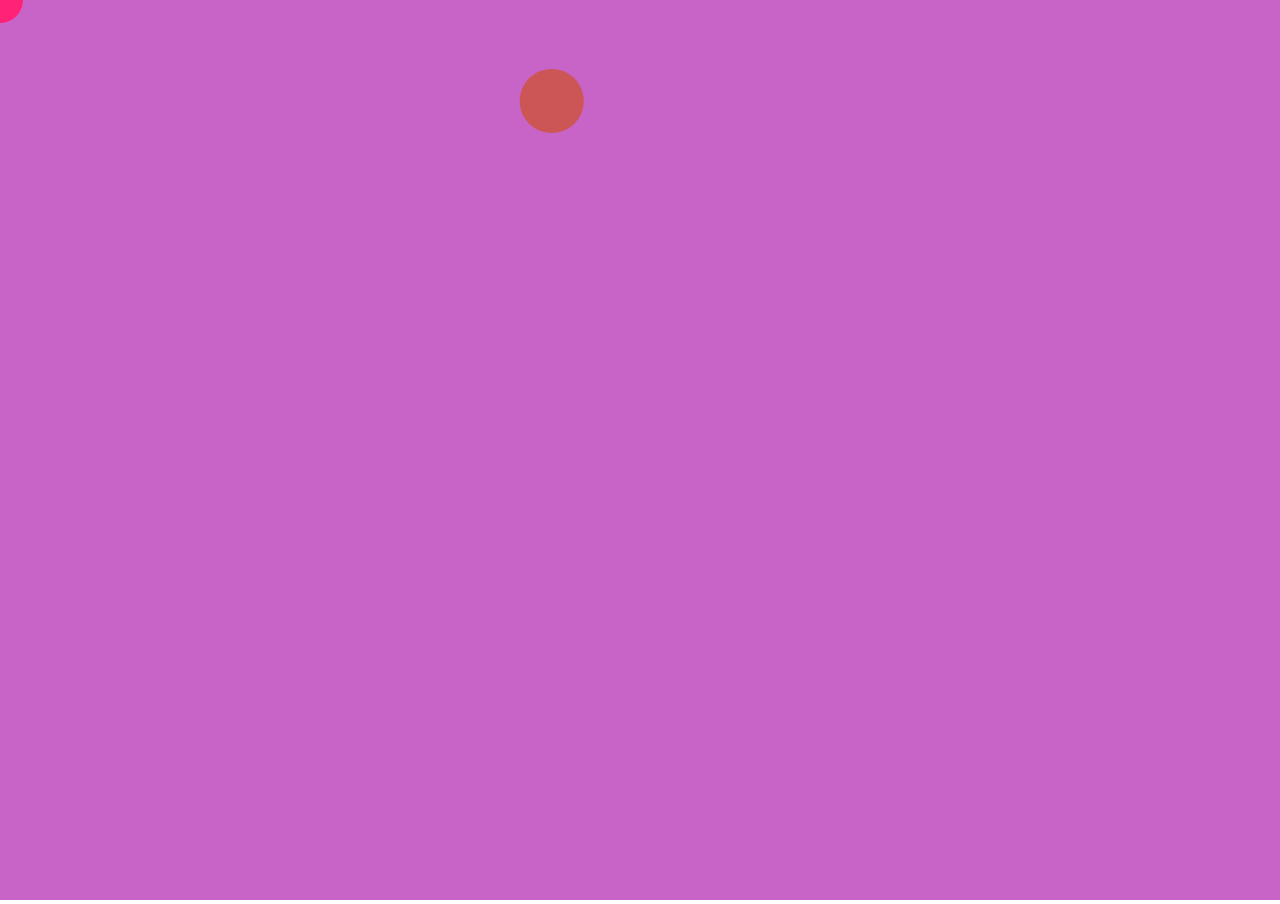
<file: Assignment_01/index.html>
<!DOCTYPE html>
<html>
  <head>
    <meta charset="utf-8">
    <meta name="viewport" width=device-width, initial-scale=1.0, maximum-scale=1.0, user-scalable=0>

    <!-- CSS stylesheet(s) -->
    <link rel="stylesheet" type="text/css" href="css/style.css" />

    <!-- Library script(s) -->
    <script src="js/libraries/p5.min.js"></script>
    <script src="js/libraries/p5.sound.min.js"></script>
    <script src="js/libraries/p5.dom.min.js"></script>

    <!-- My script(s) -->
    <script src="js/script.js"></script>
  </head>

  <body>
    <!-- HTML would go here if needed. -->
  </body>

</html>
</file>
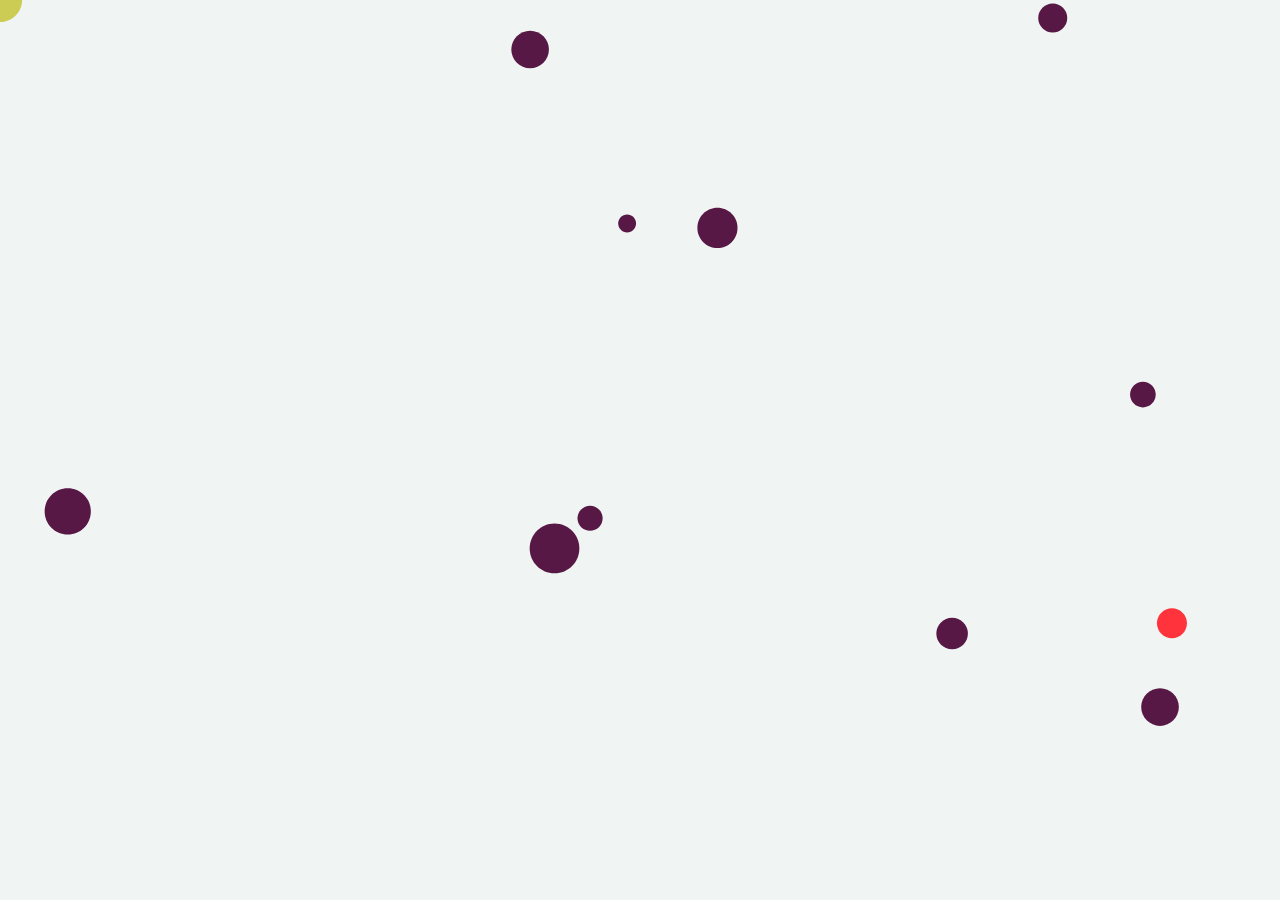
<file: Assignment_02/index.html>
<!DOCTYPE html>
<html>
  <head>
    <meta charset="utf-8">
    <meta name="viewport" width=device-width, initial-scale=1.0, maximum-scale=1.0, user-scalable=0>

    <!-- CSS stylesheet(s) -->
    <link rel="stylesheet" type="text/css" href="css/style.css" />

    <!-- Library script(s) -->
    <script src="js/libraries/p5.min.js"></script>
    <script src="js/libraries/p5.sound.min.js"></script>
    <script src="js/libraries/p5.dom.min.js"></script>

    <!-- My script(s) -->
    <script src="js/Agent.js"></script>
    <script src="js/Avatar.js"></script>
    <script src="js/Food.js"></script>
    <script src="js/Menace.js"></script>
    <script src="js/script.js"></script>
  </head>

  <body>
    <!-- HTML would go here if needed. -->
  </body>

</html>
</file>
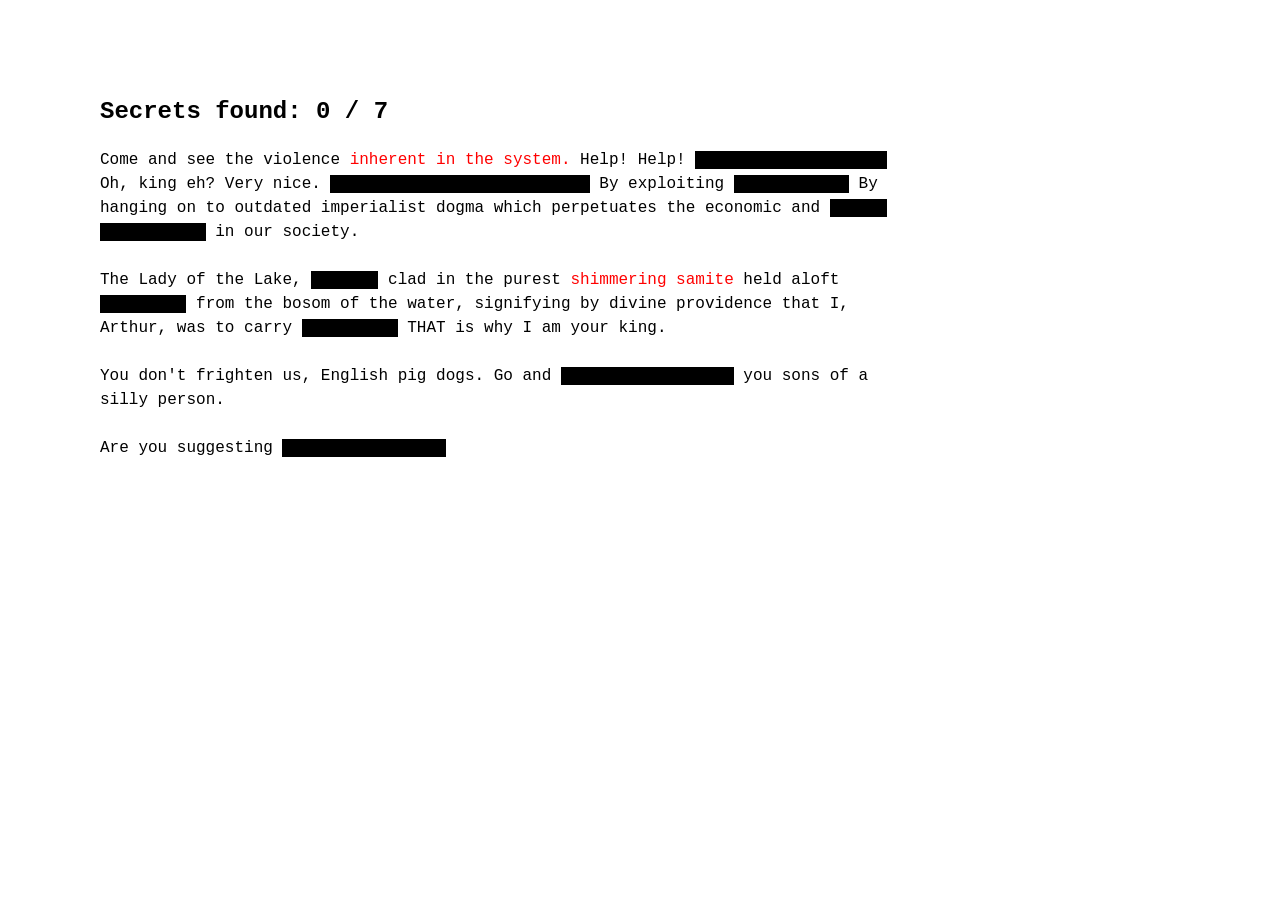
<file: Assignment_03/index.html>
<!DOCTYPE html>
<html>
  <head>
    <meta charset="utf-8">
    <meta name="viewport" width=device-width, initial-scale=1.0, maximum-scale=1.0, user-scalable=0>

    <!-- CSS stylesheet(s) -->
    <link rel="stylesheet" type="text/css" href="css/style.css" />

    <!-- Libraries -->
    <script
  src="https://code.jquery.com/jquery-3.3.1.min.js"
  integrity="sha256-FgpCb/KJQlLNfOu91ta32o/NMZxltwRo8QtmkMRdAu8="
  crossorigin="anonymous"></script>
    <!-- My script(s) -->
    <script src="js/script.js"></script>
  </head>

  <body>
    <!-- HTML would go here if needed. -->
    <div id='score'>Secrets found: <span id = "secret-count">0</span> / 7</div>
    <div>Come and see the <span class="secret">violence</span> <span class="redacted">inherent in the system.</span> Help! Help! <span class="redacted">I'm being repressed!</span> Oh, king eh? Very nice. <span class="redacted">And how'd you get that, eh?</span> By <span class="secret">exploiting</span> <span class="redacted">the workers.</span> By hanging on to outdated <span class="secret">imperialist</span> dogma which perpetuates the economic and <span class="redacted">social differences</span> in our society.</div>
    <div>The Lady of the Lake, <span class="redacted">her arm</span> clad in the <span class="secret">purest</span> <span class="redacted">shimmering samite</span> held aloft <span class="redacted">Excalibur</span> from the bosom of the water, signifying by divine <span class="secret">providence</span> that I, Arthur, was to carry <span class="redacted">Excalibur.</span> THAT is why I am your king.</div>
    <div>You don't frighten us, <span class="secret">English</span> pig dogs. Go and <span class="redacted">boil your bottoms,</span> you sons of a <span class="secret">silly</span> person.</div>
    <div>Are you suggesting <span class="redacted">coconuts migrate?</span></div>
  </body>

</html>
</file>
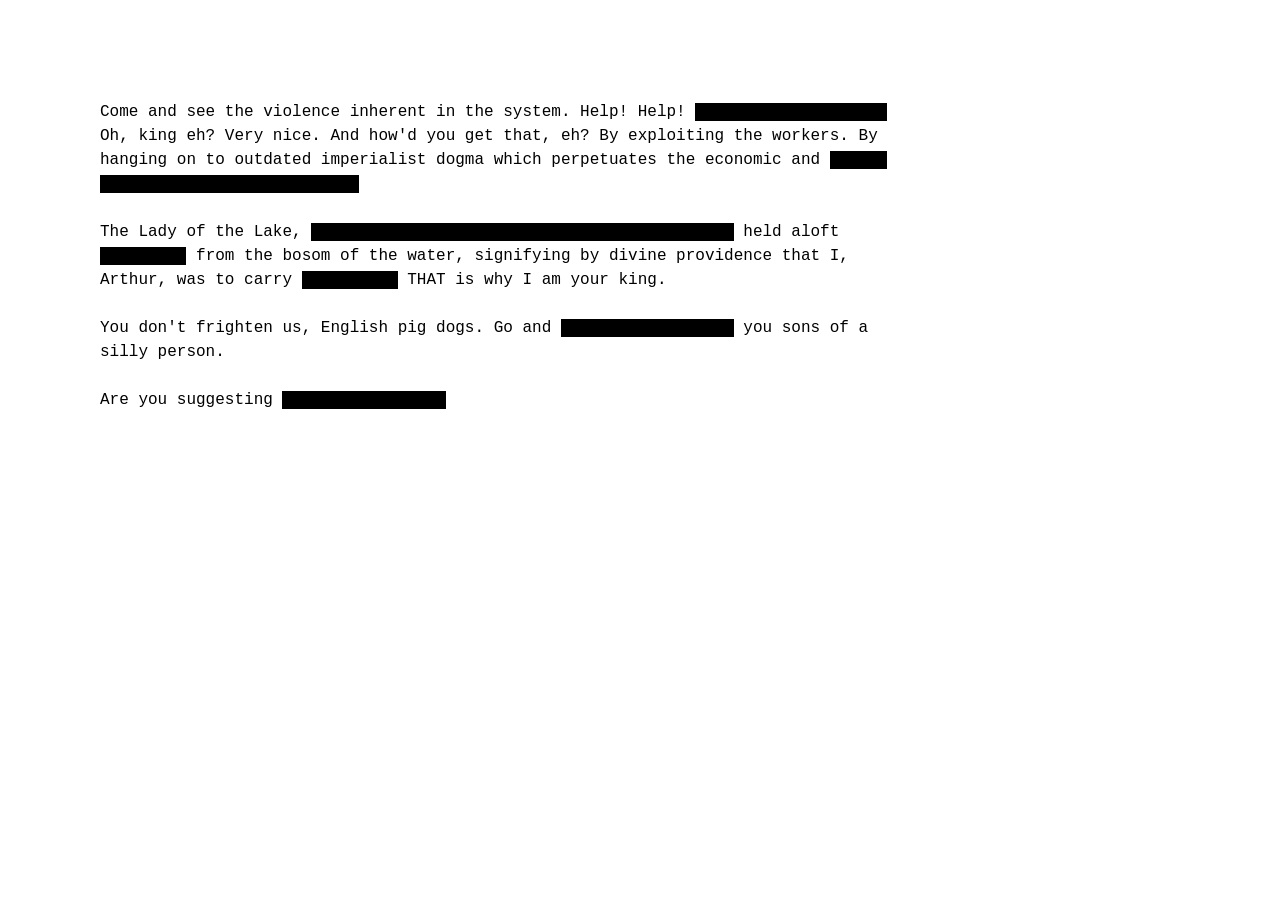
<file: Classes/CLASS_03/index.html>
<!DOCTYPE html>
<html>
  <head>
    <meta charset="utf-8">
    <meta name="viewport" width=device-width, initial-scale=1.0, maximum-scale=1.0, user-scalable=0>

    <!-- CSS stylesheet(s) -->
    <link rel="stylesheet" type="text/css" href="css/style.css" />

    <!-- Libraries -->
    <script
  src="https://code.jquery.com/jquery-3.3.1.min.js"
  integrity="sha256-FgpCb/KJQlLNfOu91ta32o/NMZxltwRo8QtmkMRdAu8="
  crossorigin="anonymous"></script>
    <!-- My script(s) -->
    <script src="js/script.js"></script>
  </head>

  <body>
    <!-- HTML would go here if needed. -->
    <div>Come and see the violence inherent in the system. Help! Help! <span class="redacted">I'm being repressed!</span> Oh, king eh? Very nice. And how'd you get that, eh? By exploiting the workers. By hanging on to outdated imperialist dogma which perpetuates the economic and <span class="redacted">social differences in our society.</span></div>
    <div>The Lady of the Lake, <span class="redacted">her arm clad in the purest shimmering samite</span> held aloft <span class="redacted">Excalibur</span> from the bosom of the water, signifying by divine providence that I, Arthur, was to carry <span class="redacted">Excalibur.</span> THAT is why I am your king.</div>
    <div>You don't frighten us, English pig dogs. Go and <span class="redacted">boil your bottoms,</span> you sons of a silly person.</div>
    <div>Are you suggesting <span class="redacted">coconuts migrate?</span></div>
  </body>

</html>
</file>
<file: Assignment_01/css/style.css>
/*********************************************

Here is a description of any special CSS used.
In this case it's just padding and margin to 0
so the canvas is flush with the top left corner.

**********************************************/

body {
  padding: 0;
  margin: 0;
}
</file>
<file: Assignment_02/css/style.css>
/*********************************************

Here is a description of any special CSS used.
In this case it's just padding and margin to 0
so the canvas is flush with the top left corner.

**********************************************/

body {
  padding: 0;
  margin: 0;
}
</file>
<file: Assignment_03/css/style.css>
/*********************************************

This is the style file for this project.

**********************************************/
body {
  font-family: Courier, monospace;
  width: 800px;
  margin-left: 100px;
  margin-top: 100px;
  line-height: 1.5em;
}

div {
  margin-top: 1.5em;
}

#score {
  font-size: 1.5em;
  font-weight: bold;
}

.redacted {
  background-color: black;
  color: transparent;
}

.revealed {
  background-color: transparent;
  color: red;
}

.found {
  color: blue;
  font-weight: bold;
}
</file>
<file: Classes/CLASS_03/css/style.css>
/*********************************************

This is the style file for this project.

**********************************************/
body {
  font-family: Courier, monospace;
  width: 800px;
  margin-left: 100px;
  margin-top: 100px;
  line-height: 1.5em;
}

div {
  margin-top: 1.5em;
}

.redacted {
  background-color: black;
  color: transparent;
}

.revealed {
  background-color: transparent;
  color: red;
}
</file>
